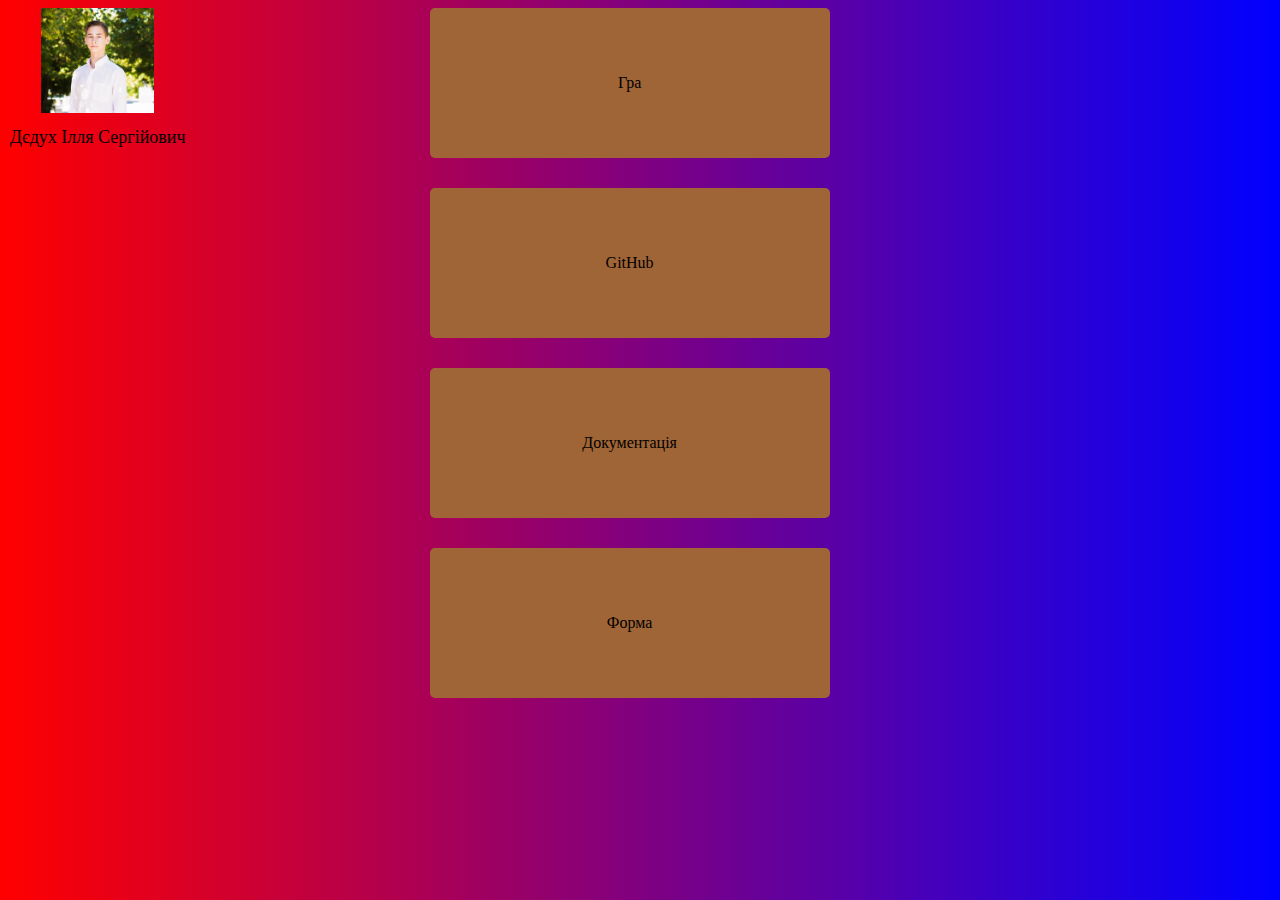
<file: index.html>
<!DOCTYPE html>
<html lang="en">
<head>
    <meta charset="UTF-8">
    <meta name="viewport" content="width=device-width, initial-scale=1.0">
    <title>GameMarket Dyeduh</title>
    <link rel="stylesheet" href="style.css">
    <script src="script.js"></script>
</head>
<body>
    <header class="header">
    </header>
    <section class="section">
        <div class="container">
            <div class="photo">
                <img src="img/Дєдух.jpg" alt="">
                <p class="caption">Дєдух Ілля Сергійович</p>
            </div>
            <div class="price">
            </div>
            <div class="stars">
            </div>
            <div class="buttons">
                <a class="button" href="https://dyeduh.github.io/Phaser2ndGame/" target="_blank">Гра</a>
                <a class="button" href="https://github.com/Dyeduh/Phaser2ndGame" target="_blank">GitHub</a>
                <a class="button" href="https://drive.google.com/drive/folders/1ms2y6ckh0DM3u-Li5iWtKVMketXVKQEy?usp=classroom_web&authuser=5" target="_blank">Документація</a>
                <a class="button" href="https://docs.google.com/forms/d/e/1FAIpQLSe7zr5KaMa5DfxzbKWN0Iz5FJs6ZoEX-4Vz5MB9erOUlKl0yQ/viewform?usp=sf_link&authuser=5" target="_blank">Форма</a>
            </div>
        </div>
    </section>
</body>
</html>
</file>
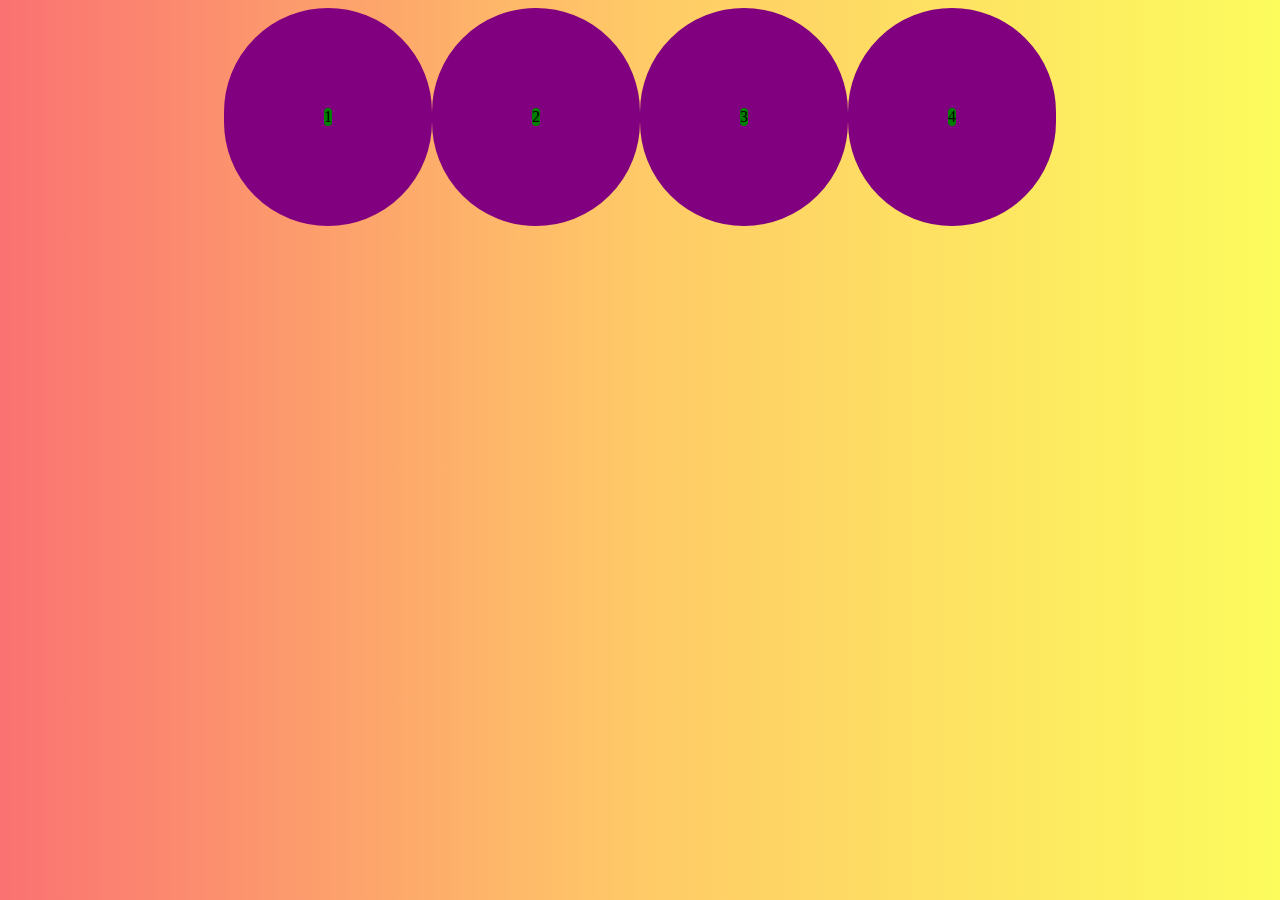
<file: flex.html>
<!DOCTYPE html>
<html lang="en">
<head>
    <meta charset="UTF-8">
    <meta name="viewport" content="width=device-width, initial-scale=1.0">
    <title>Document</title>
    <link rel="stylesheet" href="flex.css">
</head>
<body>
    <div>1</div>
    <div>2</div>
    <div>3</div>
    <div>4</div>
</body>
</html>
</file>
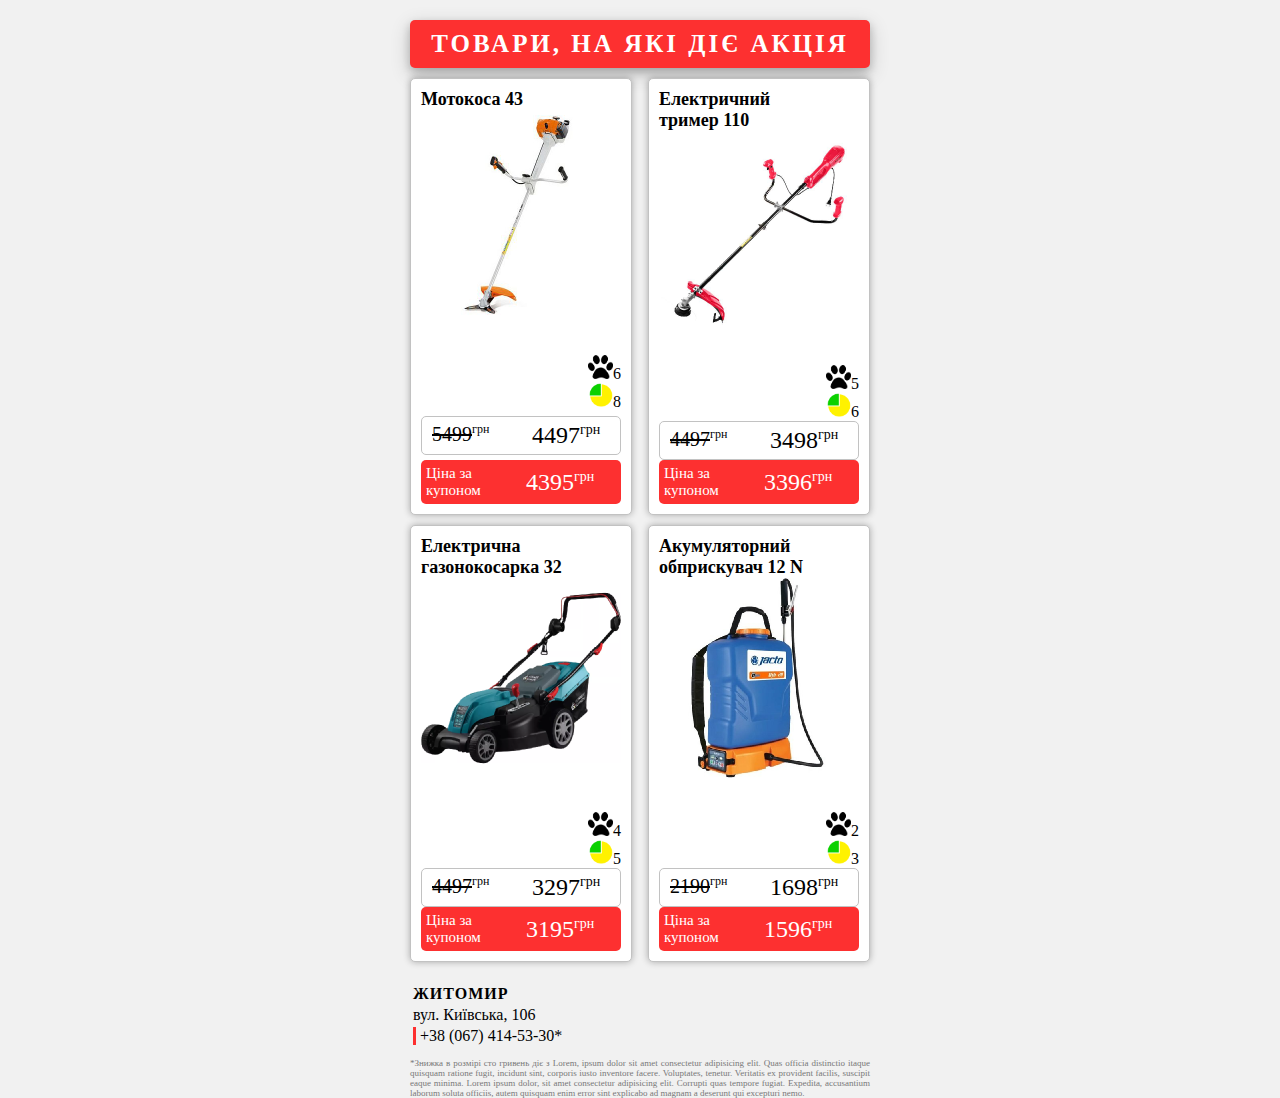
<file: market.html>
<!DOCTYPE html>
<html lang="en">

<head>
    <meta charset="UTF-8">
    <meta name="viewport" content="width=device-width, initial-scale-1.0">
    <title>Market</title>
    <link rel="stylesheet" href="market.css">
</head>

<body>
    <content>
        <div class="title">Товари, на які діє акція</div>

        <div id="items" class="items">
            <!-- <div class="item">
                
                <div class="item-title">Мотокоса 43</div> 
                
                <div class="item-image">
                <img src="img-market/1.png" alt="Мотокоса 43">
                </div>
                
                <div class="parts-pay">
                <div><img src="img-market/mono-lapka.png" alt="">6</div>
                <div><img src="img-market/pb.png" alt="">8</div>
                </div>
                
                <div class="price">
                <div><span>5499 </span><sup>грн</sup></div> <div><span>4497 </span><sup>грн</sup></div>
                </div>
                
                <div class="price bonus">
                <div>ціна за купоном</div>
                <div><span>4395 </span><sup>грн</sup></div> -->
                <!-- </div> -->
            </div>
        </div>
        <div class="contacts">
            <p>ЖИТОМИР</p>
            <p>вул. Київська, 106</p>
                <p> &nbsp;+38 (067) 414-53-30*</p>
        </div>
        <div class="license">*Знижка в розмірі сто гривень діє з Lorem, ipsum dolor sit amet consectetur adipisicing elit. Quas officia distinctio itaque quisquam ratione fugit, incidunt sint, corporis iusto inventore facere. Voluptates, tenetur. Veritatis ex provident facilis, suscipit eaque minima. Lorem ipsum dolor, sit amet consectetur adipisicing elit. Corrupti quas tempore fugiat. Expedita, accusantium laborum soluta officiis, autem quisquam enim error sint explicabo ad magnam a deserunt qui excepturi nemo.</div>
    </content>

    <script src="market.js"></script>
</body>

</html>
</file>
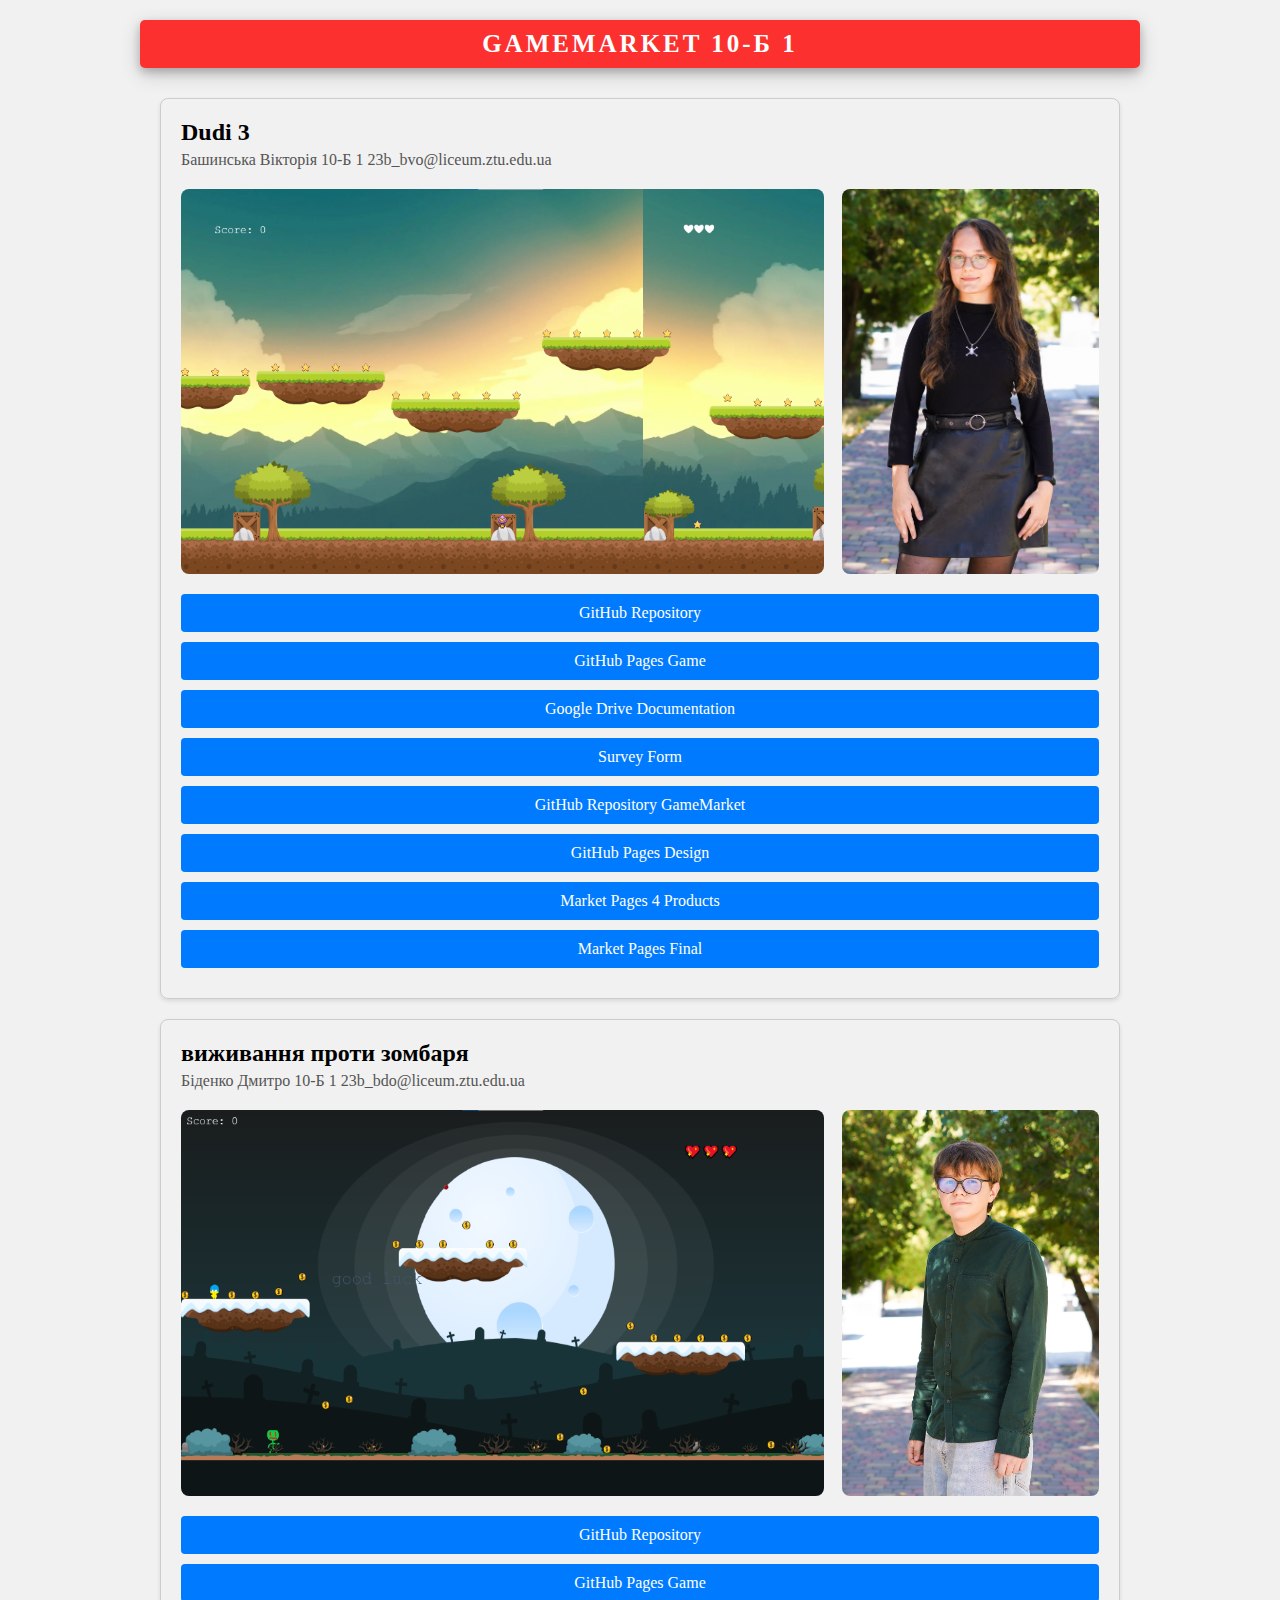
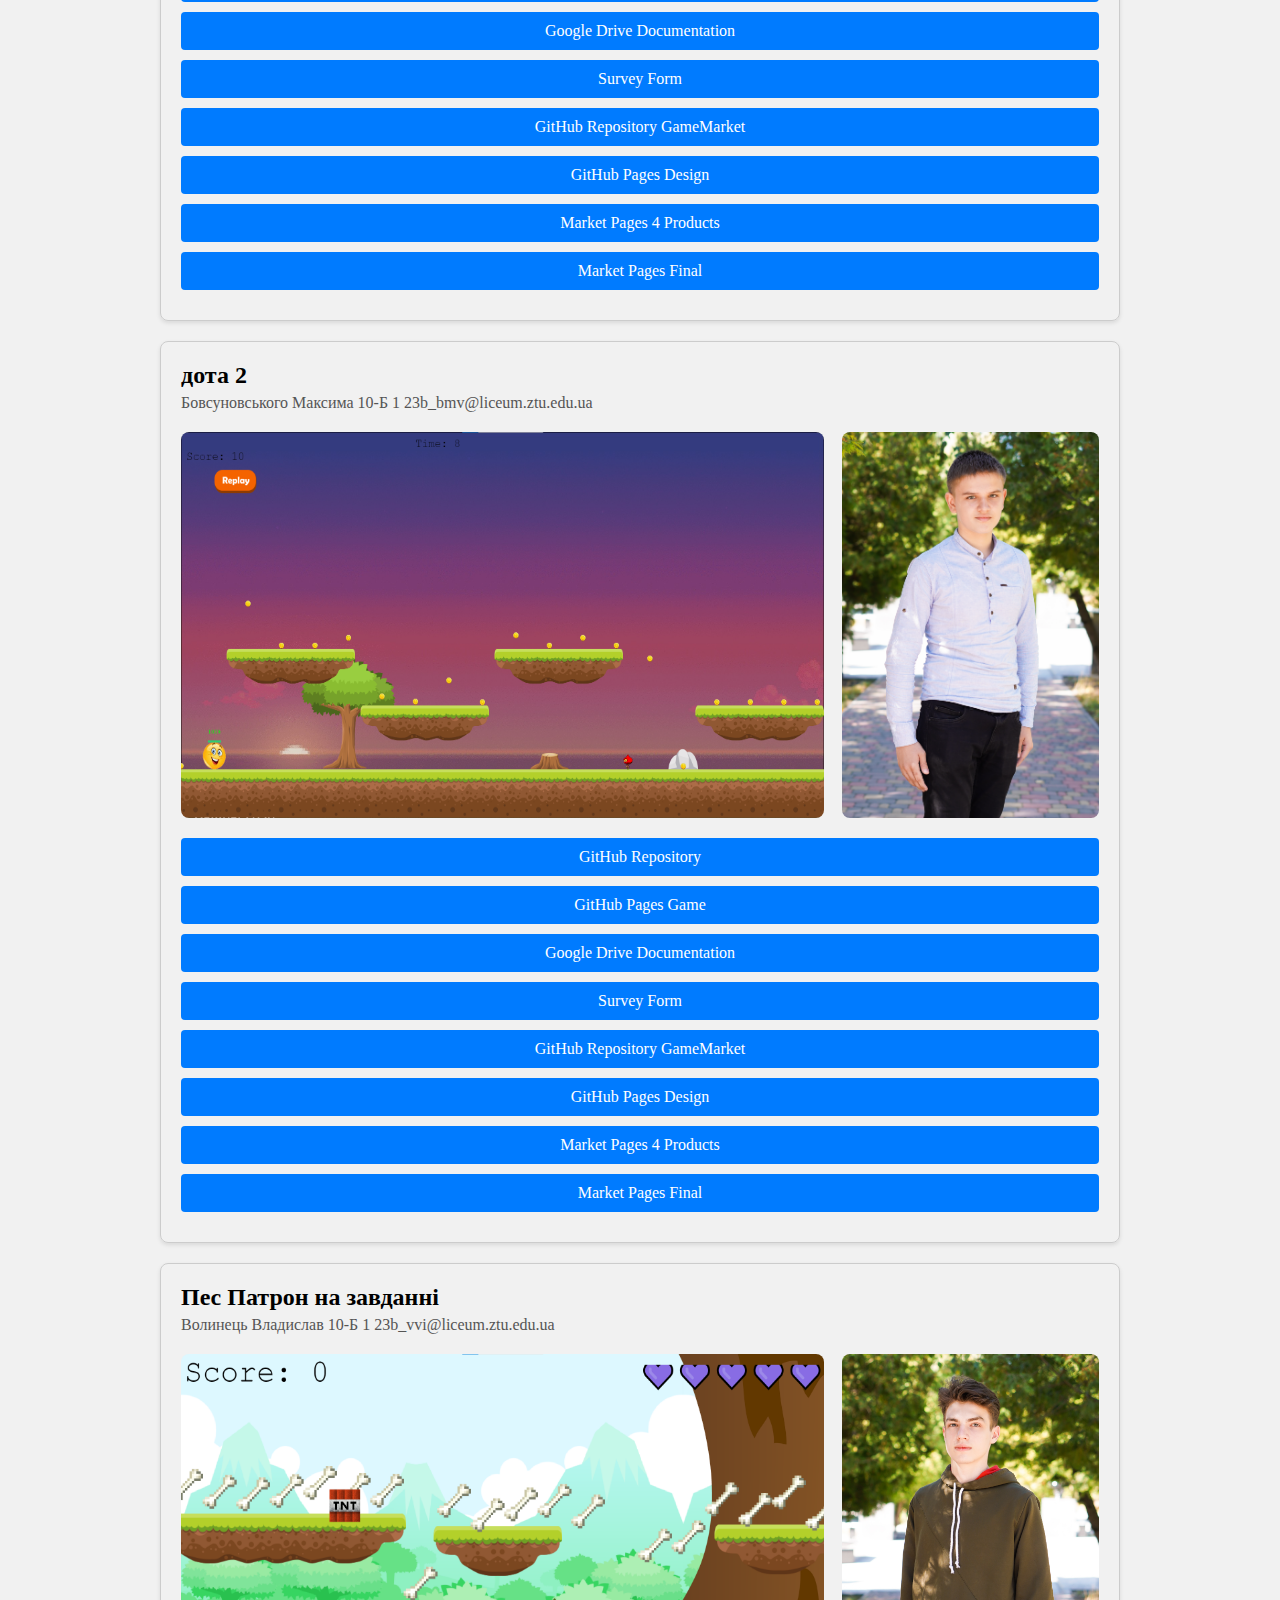
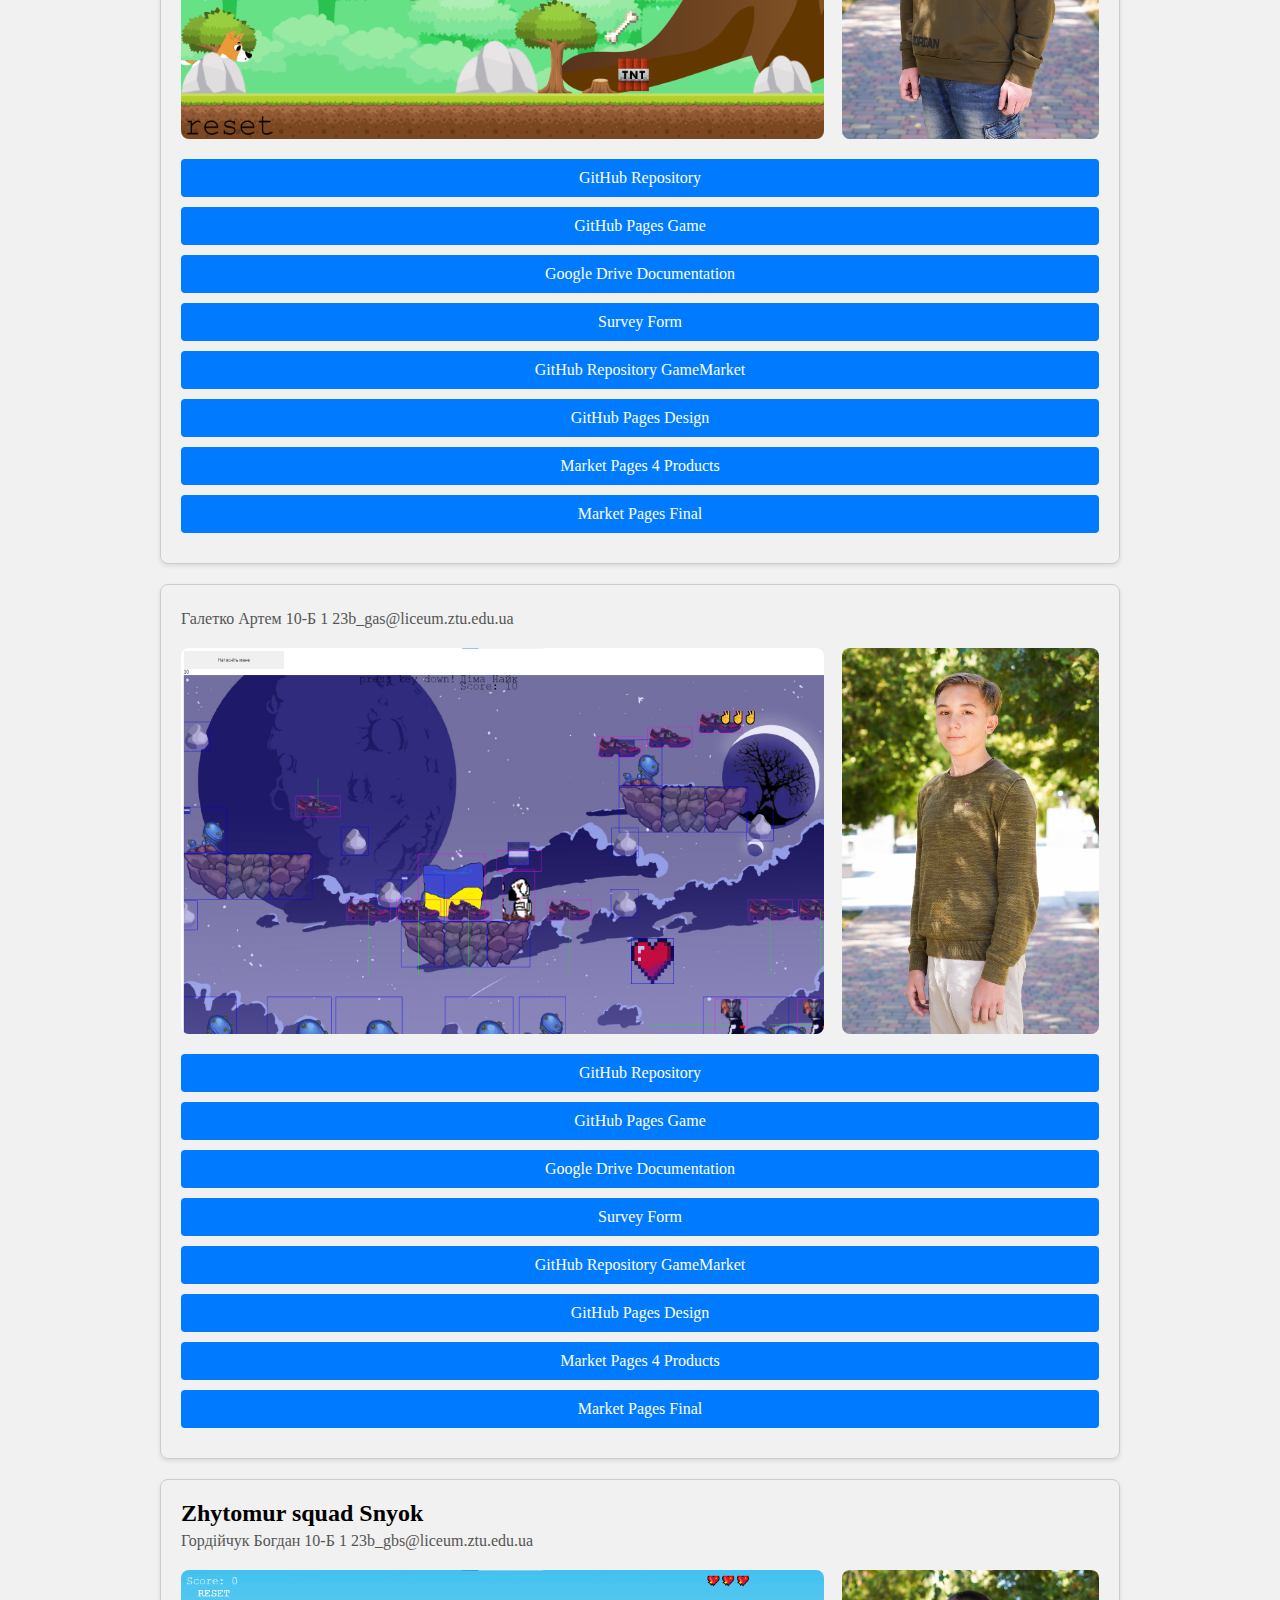
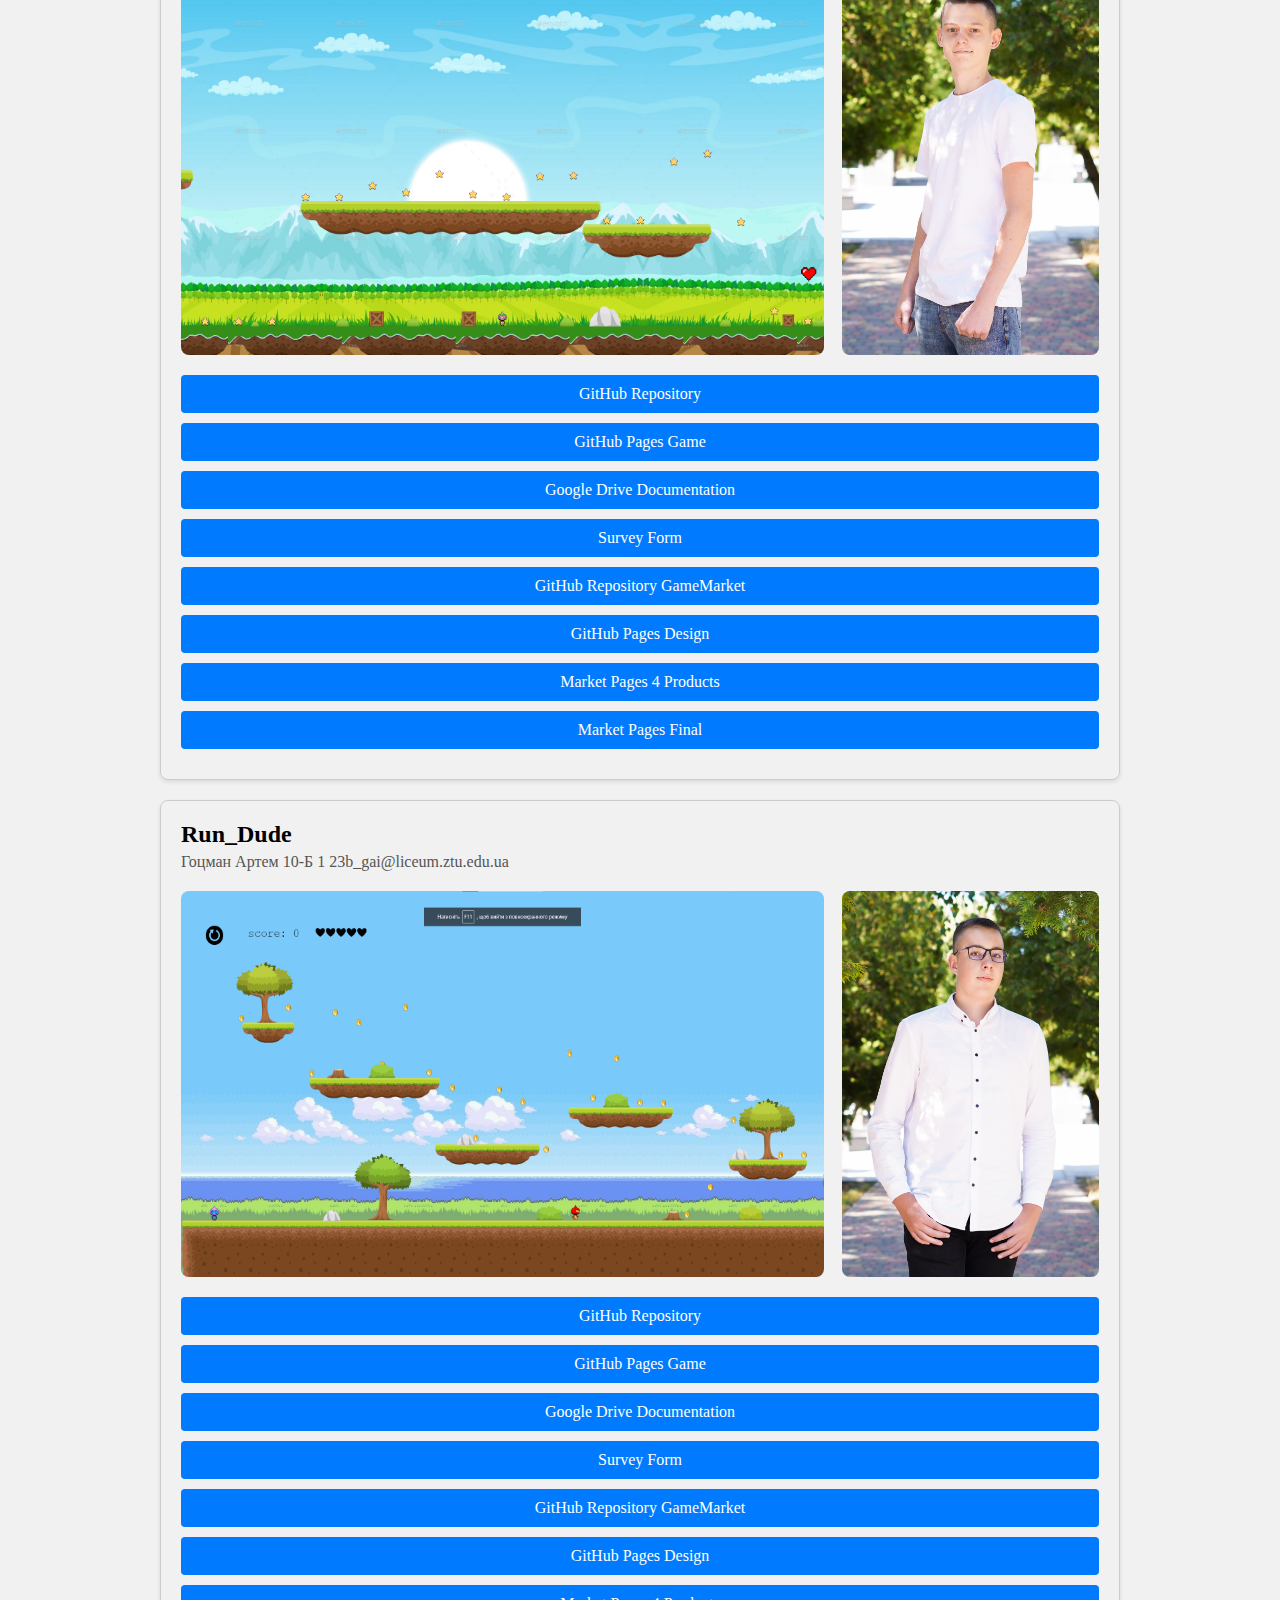
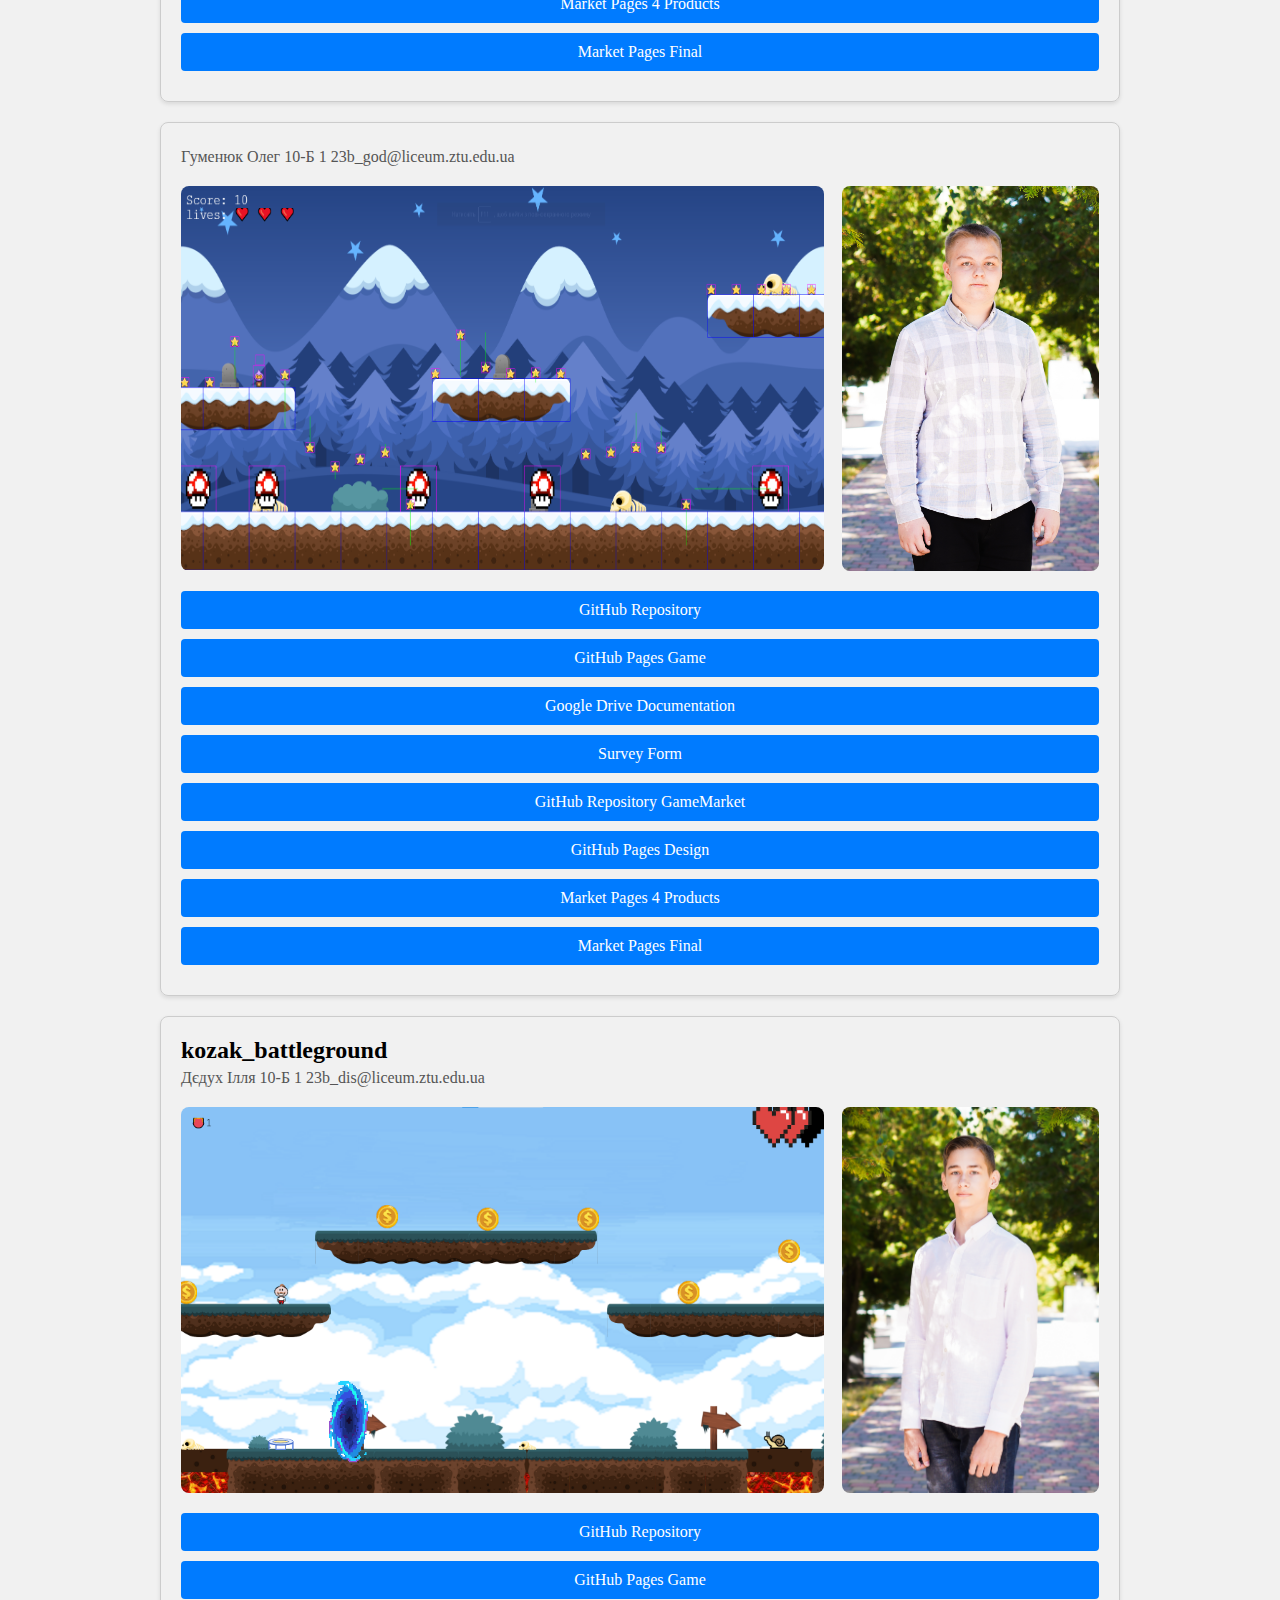
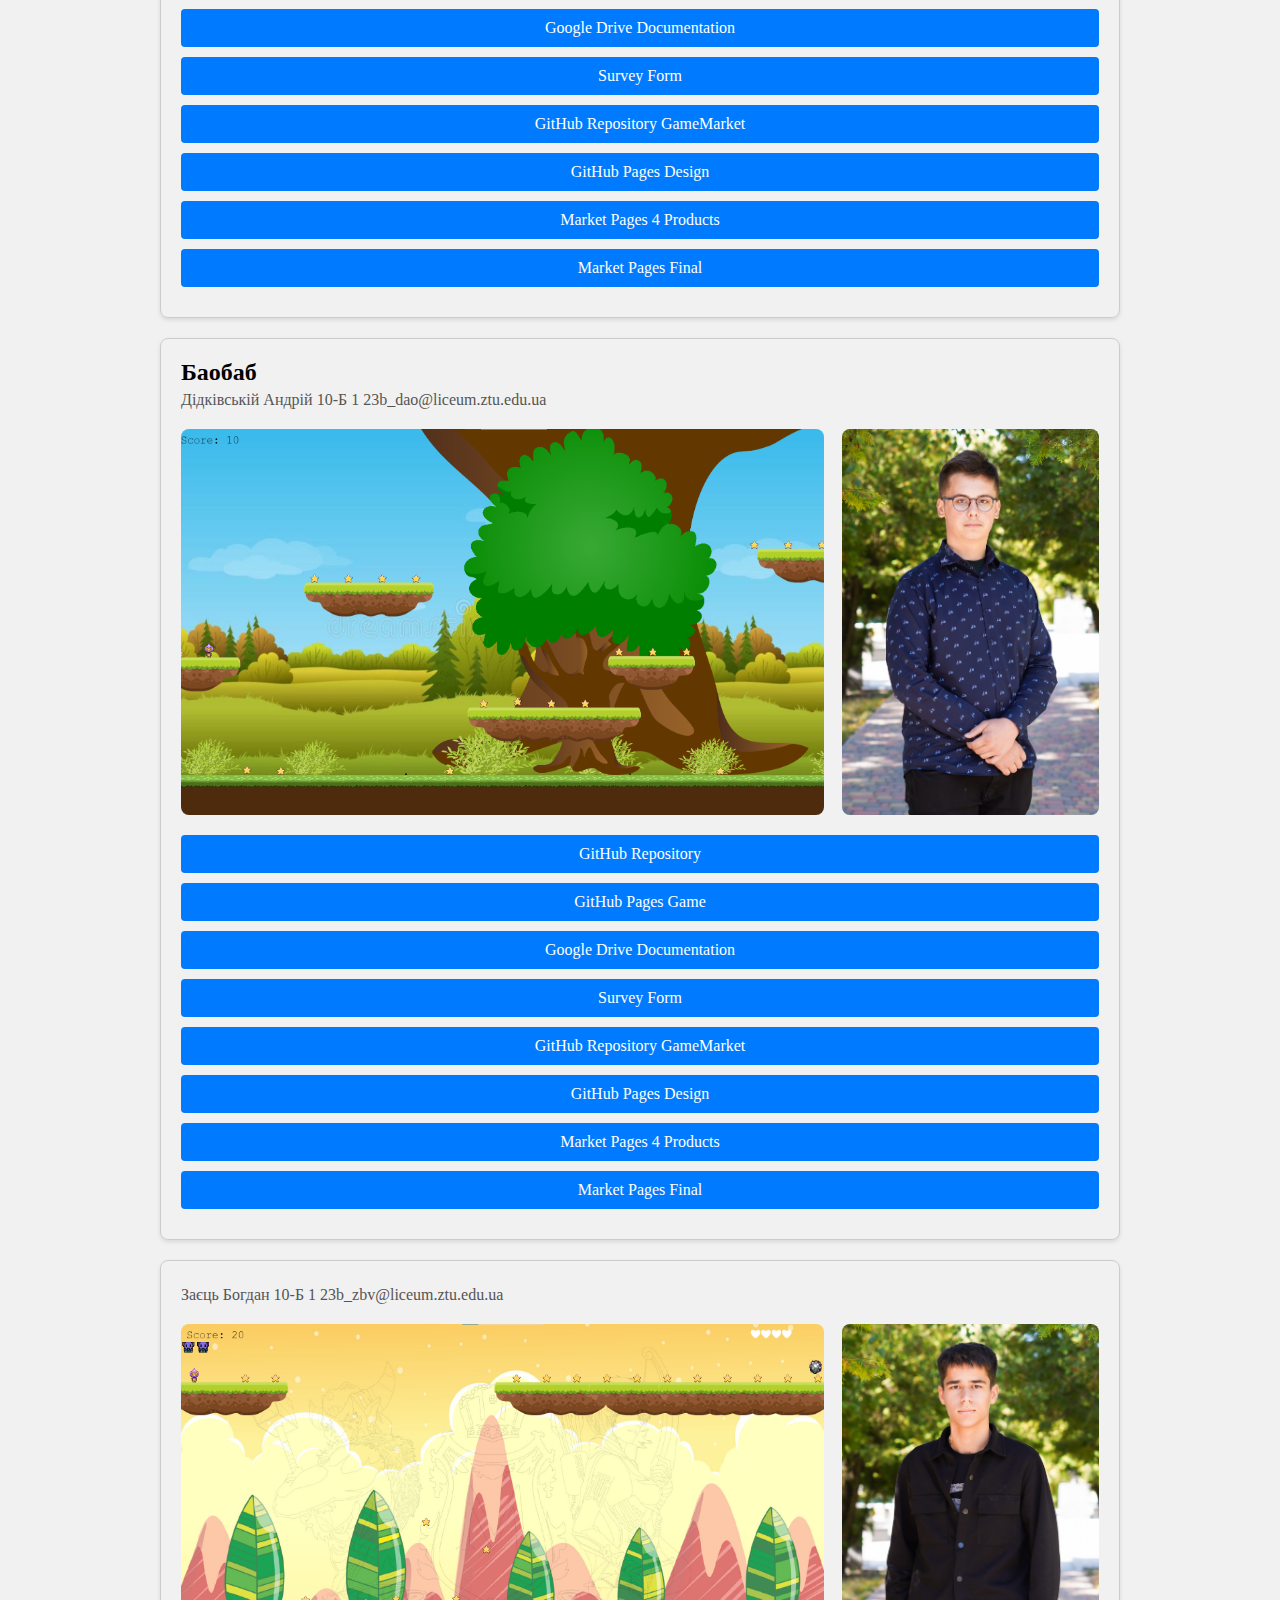
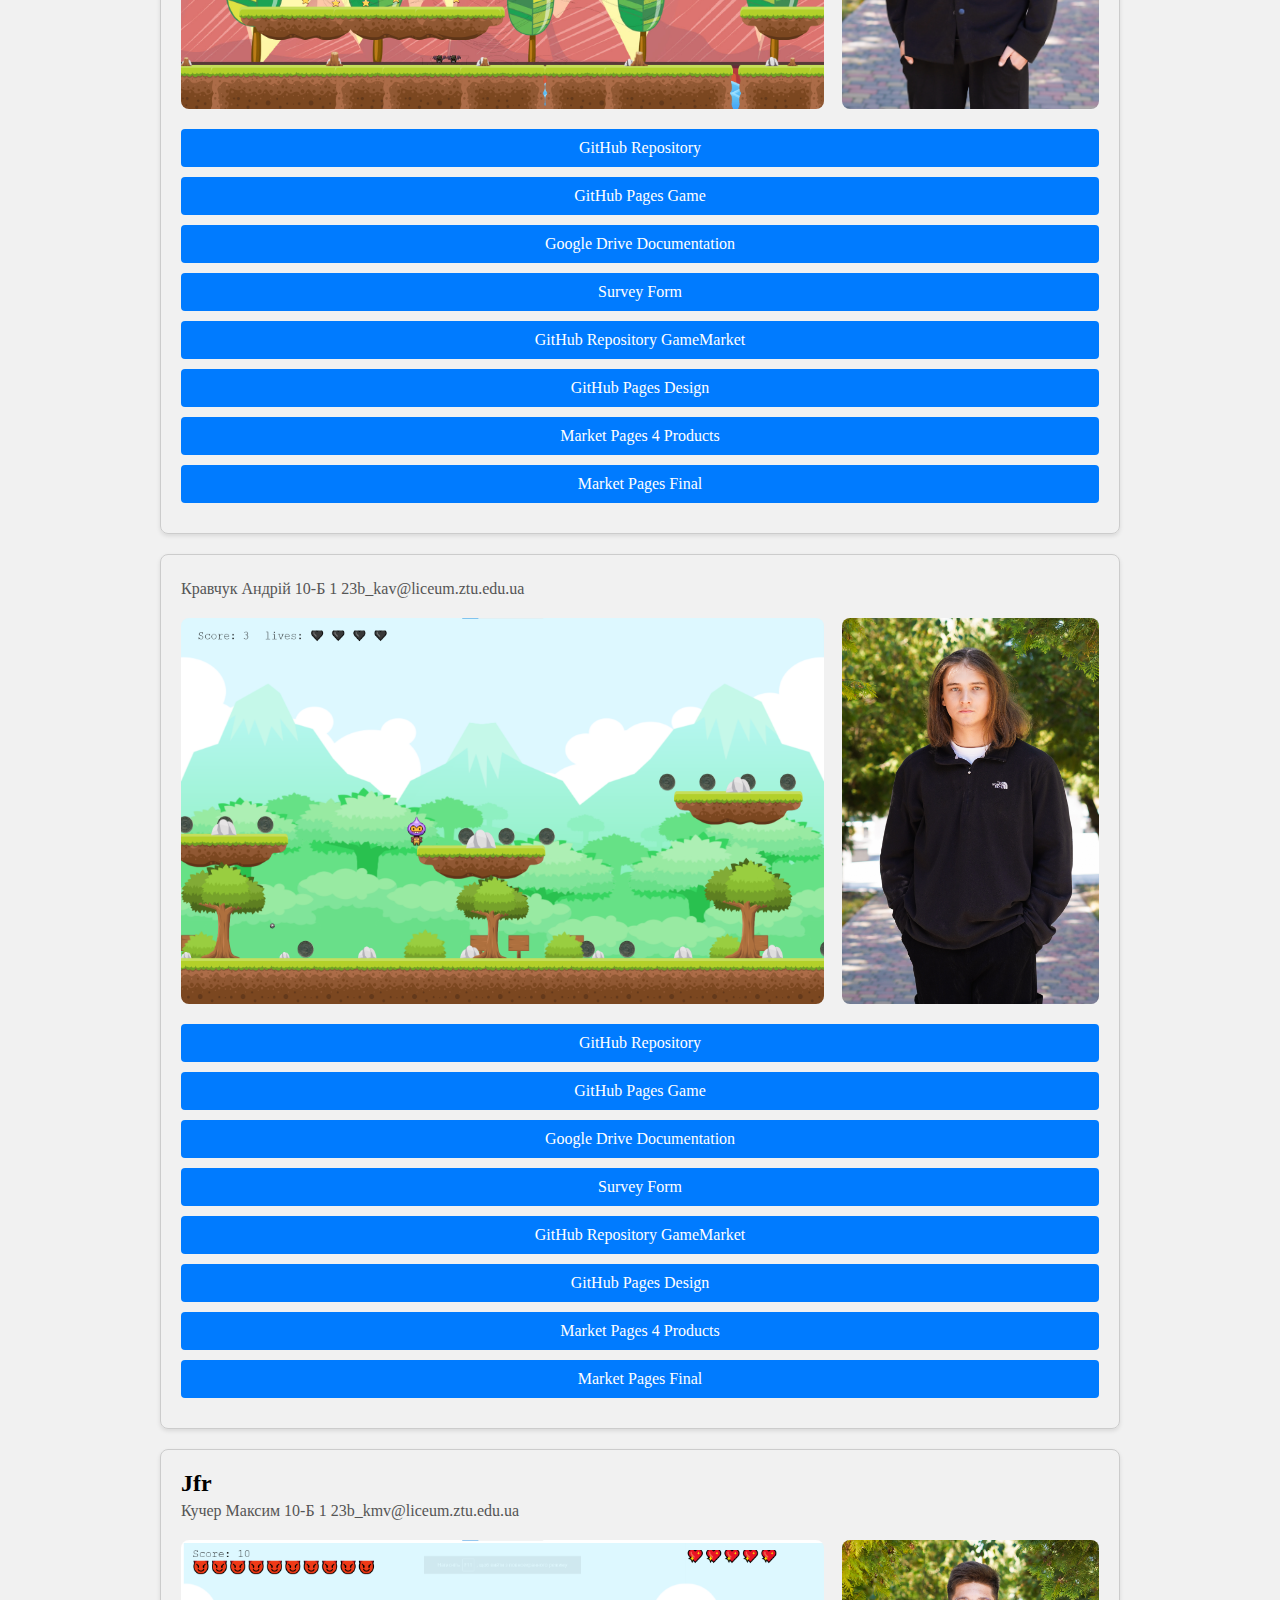
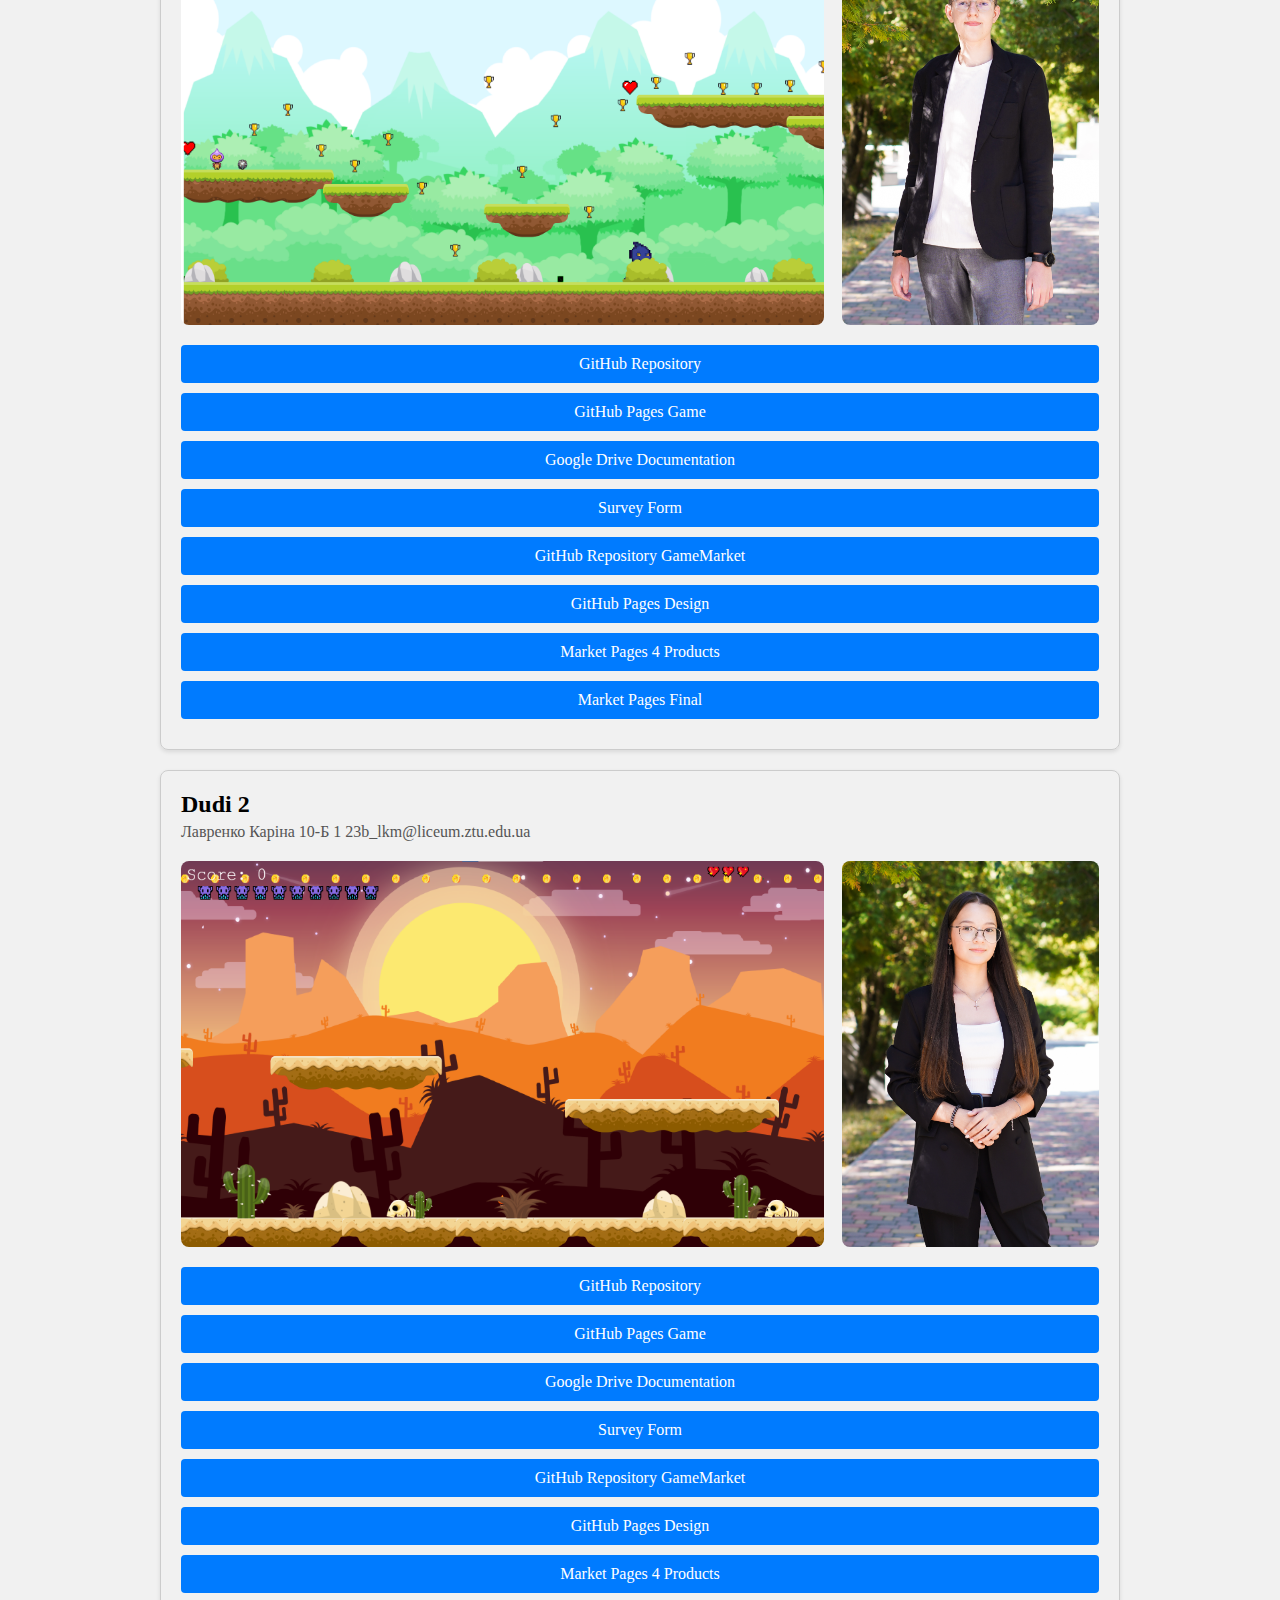
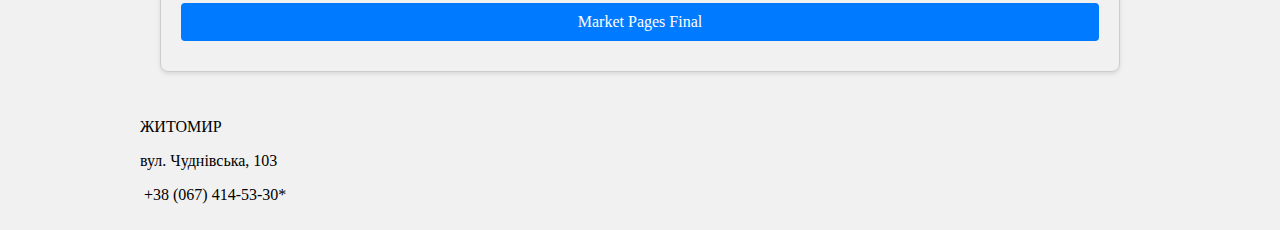
<file: final/final.html>
<!DOCTYPE html>
<html lang="uk">

<head>
    <meta charset="UTF-8">
    <meta name="viewport" content="width=device-width, initial-scale=1.0">
    <title>GameMarket 10-Б 1</title>
    <link rel="stylesheet" href="final.css">
</head>

<body>
    <content>
        <div class="title">GameMarket 10-Б 1</div>

        <div id="items" class="items">
            <!-- <div class="item">
                
                <div class="item-title">Мотокоса 43</div> 
                
                <div class="item-image">
                <img src="img-market/1.png" alt="Мотокоса 43">
                </div>
                
                <div class="parts-pay">
                <div><img src="img-market/mono-lapka.png" alt="">6</div>
                <div><img src="img-market/pb.png" alt="">8</div>
                </div>
                
                <div class="price">
                <div><span>5499 </span><sup>грн</sup></div> <div><span>4497 </span><sup>грн</sup></div>
                </div>
                
                <div class="price bonus">
                <div>ціна за купоном</div>
                <div><span>4395 </span><sup>грн</sup></div> -->
                <!-- </div> -->
        </div>

        <div class="contacts">
            <p>ЖИТОМИР</p>
            <p>вул. Чуднівська, 103</p>
            <p>&nbsp;+38 (067) 414-53-30*</p>
        </div>
        <div class="license"></div>
    </content>

    <script src="final.js"></script>
</body>

</html>
</file>
<file: style.css>
body {
    background: linear-gradient(to right, red, purple, blue);
}

.container {
    text-align: center;
    display: flex;
    justify-content: space-between;
}

.photo {
    width: 30%;
    margin: 0 auto;
    margin-left: -100px;
}

.photo img {
    width: 30%;
    height: auto;
    margin-right: 0px;
    margin-left: 0px;
}

.buttons{
    display: flex;
    flex-direction: column;
    padding-left: 10%;
    justify-content: flex-end;
    order: 5;
    margin-right: 35%; 
}

.button {
    height: 150px;
    width: 400px;
    display: flex;
    justify-content: center; 
    align-items: center;
    background-color: rgb(160, 101, 54);
    color: black;
    text-decoration: none;
    border-radius: 5px;
    transition: background-color 0.6s ease;
    margin-bottom: 30px;
}

.button:hover {
    background-color: orange;
}

.caption {
    text-align: center;
    font-size: 18px;
    color: black;
    margin-top: 10px;
}
</file>
<file: flex.css>
body {
    background: linear-gradient(to right, rgb(250, 114, 114), rgb(255, 202, 103), rgb(252, 252, 93));
    display: flex;
    flex-wrap: wrap;
    align-content: flex-end;
    justify-content: center;
}
div {
    border: 100px solid purple;
    border-radius: 1000px;
    background-color: green;
}
</file>
<file: market.css>
body {
    margin: 0px;
    padding: 0px;
    box-sizing: border-box;

    font-family: Roboto;
    background-color: #f1f1f1;
    display: flex;
    justify-content: center;
}

content {
    width: 460px;
    display: flex;
    flex-direction: column;
    justify-content: center;
    gap: 10px;
}

div {
    /* border: 1px solid darkgray; */
}

.title {
    background: rgb(253, 48, 48);
    width: 200;
    color: white;
    padding: 10px;
    margin-top: 20px;
    border-radius: 5px;
    box-shadow: 0 4px 8px rgba(0, 0, 0, 0.2), 0 6px 20px 0 rgba(0, 0, 0, 0.19);
    text-transform: uppercase;
    font-size: 25px;
    text-align: center;
    font-weight: bold;
    letter-spacing: 3px;
}

.items {
    display: flex;
    flex-wrap: wrap;
    justify-content: space-between;
}

.item {
    width: 200px;
    min-height: 400px;
    margin-bottom: 10px;
    padding: 10px;
    background-color: #ffffff;
    border: 1px solid rgb(194, 194, 194);
    border-radius: 5px;
    box-shadow: 0 0 7px rgba(0, 0, 0, 0.3);
    display: flex;
    flex-direction: column;
    justify-content: space-between;
}

.item-title {
    font-weight: bold;
    width: 150px;
    font-size: 18px;
}

.item-image {
    height: 200px;
}

.parts-pay {
    margin-top: 30px;
    display: flex;
    flex-direction: column;
    align-items: flex-end;
    justify-content: center;
}

.parts-pay img {
    height: 24px;
}

.prise {
    border: 1px solid rgb(194, 194, 194);
    border-radius: 5px;
    padding: 5px 10px;
    display: flex;
}
.prise div:first-child {
    width: 100px;
    font-size: 20px;
}

.prise div:first-child span {
    text-decoration-line: line-through;
}

.prise div:first-child sup {
    font-size: 12px;
}

.prise div:last-child {
    font-size: 24px;
}

.prise div:last-child sup {
    font-size: 14px;
}

.bonus {
    background: rgb(253, 48, 48);
    color: white;
    border-radius: 5px;
    display: flex;
    align-items: center;
    padding: 5px;
}
    
.bonus div:first-child {
    width: 100px;
    font-size: 15px;
}
    
.bonus div:last-child {
    font-size: 24px;
}
    
.bonus div:last-child sup {
    font-size: 14px;
}

.contacts p {
    margin: 3px;
}

.contacts p:first-child {
    font-weight: bold;
    letter-spacing: 1px;
}

.contacts p:last-child {
    border-left: 3px solid rgb(253, 48, 48);
}

.license {
    font-size: 9px;
    text-align: justify;
    color: rgb(120, 120, 120);
}
</file>
<file: final/final.css>
body {
    margin: 0px;
    padding: 0px;
    box-sizing: border-box;

    font-family: Roboto;
    background-color: #f1f1f1;
    display: flex;
    justify-content: center;
}
content {
    width: 1000px;
    display: flex;
    flex-direction: column;
    justify-content: center;
    gap: 10px;
}

div {
    /* border: 1px solid darkgray; */
}

.title {
    background: rgb(253, 48, 48);
    width: 200;
    color: white;
    padding: 10px;
    margin-top: 20px;
    border-radius: 5px;
    box-shadow: 0 4px 8px rgba(0, 0, 0, 0.2), 0 6px 20px 0 rgba(0, 0, 0, 0.19);
    text-transform: uppercase;
    font-size: 25px;
    text-align: center;
    font-weight: bold;
    letter-spacing: 3px;
}

/* .items {
    display: flex;
    flex-wrap: wrap;
    justify-content: space-between;
}

.item {
    width: 200px;
    min-height: 400px;
    margin-bottom: 10px;
    padding: 10px;
    background-color: #ffffff;
    border: 1px solid rgb(194, 194, 194);
    border-radius: 5px;
    box-shadow: 0 0 7px rgba(0, 0, 0, 0.3);
    display: flex;
    flex-direction: column;
    justify-content: space-between;
}

.item-title {
    font-weight: bold;
    width: 150px;
    font-size: 18px;
}

.item-image {
    height: 200px;
} */

/* .parts-pay {
    margin-top: 30px;
    display: flex;
    flex-direction: column;
    align-items: flex-end;
    justify-content: center;
}

.parts-pay img {
    height: 24px;
} */

/* .prise {
    border: 1px solid rgb(194, 194, 194);
    border-radius: 5px;
    padding: 5px 10px;
    display: flex;
}
.prise div:first-child {
    width: 00px;
    font-size: 20px;
} */

/* .prise div:first-child span {
    text-decoration-line: line-through;
}

.prise div:first-child sup {
    font-size: 12px;
} */

/* .prise div:last-child {
    font-size: 24px;
}

.prise div:last-child sup {
    font-size: 14px;
} */

/* .bonus {
    background: rgb(253, 48, 48);
    color: white;
    border-radius: 5px;
    display: flex;
    align-items: center;
    padding: 5px;
}
    
.bonus div:first-child {
    width: 100px;
    font-size: 15px;
}
    
.bonus div:last-child {
    font-size: 24px;
}
    
.bonus div:last-child sup {
    font-size: 14px;
} */

/* .contacts p {
    margin: 3px;
}

.contacts p:first-child {
    font-weight: bold;
    letter-spacing: 1px;
}

.contacts p:last-child {
    border-left: 3px solid rgb(253, 48, 48);
} */

/* .license {
    font-size: 9px;
    text-align: justify;
    color: rgb(120, 120, 120);
} */


.project-item {
    border: 1px solid #ccc;
    padding: 20px;
    margin: 20px;
    border-radius: 8px;
    box-shadow: 0 2px 4px rgba(0,0,0,0.1);
}

.header {
    margin-bottom: 20px;
}

.header h2 {
    margin: 0;
}

.header p {
    margin: 5px 0 0;
    color: #555;
}

.images {
    display: flex;
    justify-content: space-between;
    margin-bottom: 20px;
}

.game-image {
    max-width: 70%;
    border-radius: 8px;
}

.author-image {
    max-width: 28%;
    border-radius: 8px;
}

.links {
    display: flex;
    flex-direction: column;
}

.links a {
    text-decoration: none;
    color: #fff;
    background-color: #007bff;
    padding: 10px;
    border-radius: 4px;
    margin-bottom: 10px;
    text-align: center;
}

.links a:hover {
    background-color: #0056b3;
}
</file>
